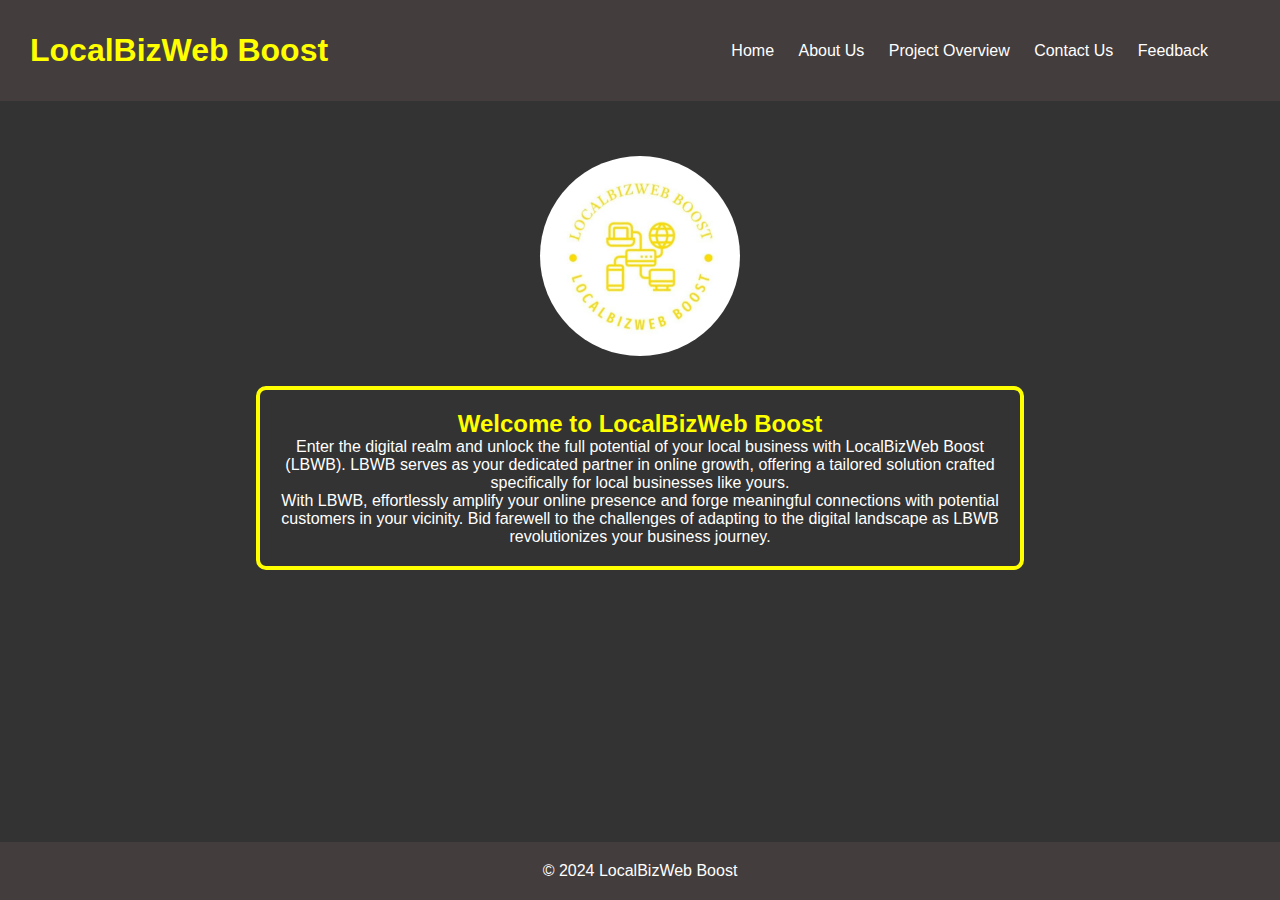
<file: index.html>
<!DOCTYPE html>
<html lang="en">
<head>
    <meta charset="UTF-8">
    <meta name="viewport" content="width=device-width, initial-scale=1.0">
    <title>LocalBizWeb Boost</title>
    <link rel="stylesheet" href="style.css">
</head>
<body>
    <header>
        <div class="container1">
            <h1>LocalBizWeb Boost</h1>
            <nav>
                <ul>
                    <li><a href="./index.html">Home</a></li>
                    <li><a href="./about/about.html">About Us</a></li>
                    <li><a href="./project-overview/project.html">Project Overview</a></li>
                    <li><a href="./contact/contact.html">Contact Us</a></li>
                    <li><a href="./feedback/feedback.html">Feedback</a></li>
                </ul>
            </nav>
        </div>
    </header>
    
    <section id="home">
        <div class="cons1">
            <div class="logo-container">
                <img width="200px" height="200px" src="436428550_316235441514967_5941807868810921686_n.jpg" alt="LocalBizWeb Logo">
            </div>
            <div class="box">
                <div class="cons2">
                    <h2 class="title">Welcome to LocalBizWeb Boost</h2>
                    <p>Enter the digital realm and unlock the full potential of your local business with LocalBizWeb Boost (LBWB). LBWB serves as your dedicated partner in online growth, offering a tailored solution crafted specifically for local businesses like yours.</p>
                    <p>With LBWB, effortlessly amplify your online presence and forge meaningful connections with potential customers in your vicinity. Bid farewell to the challenges of adapting to the digital landscape as LBWB revolutionizes your business journey.</p>
                </div>  
            </div>
        </div>
    </section>

  
    <footer>
        <div class="container">
            <p>&copy; 2024 LocalBizWeb Boost</p>
        </div>
    </footer>
</body>
</html>
</file>
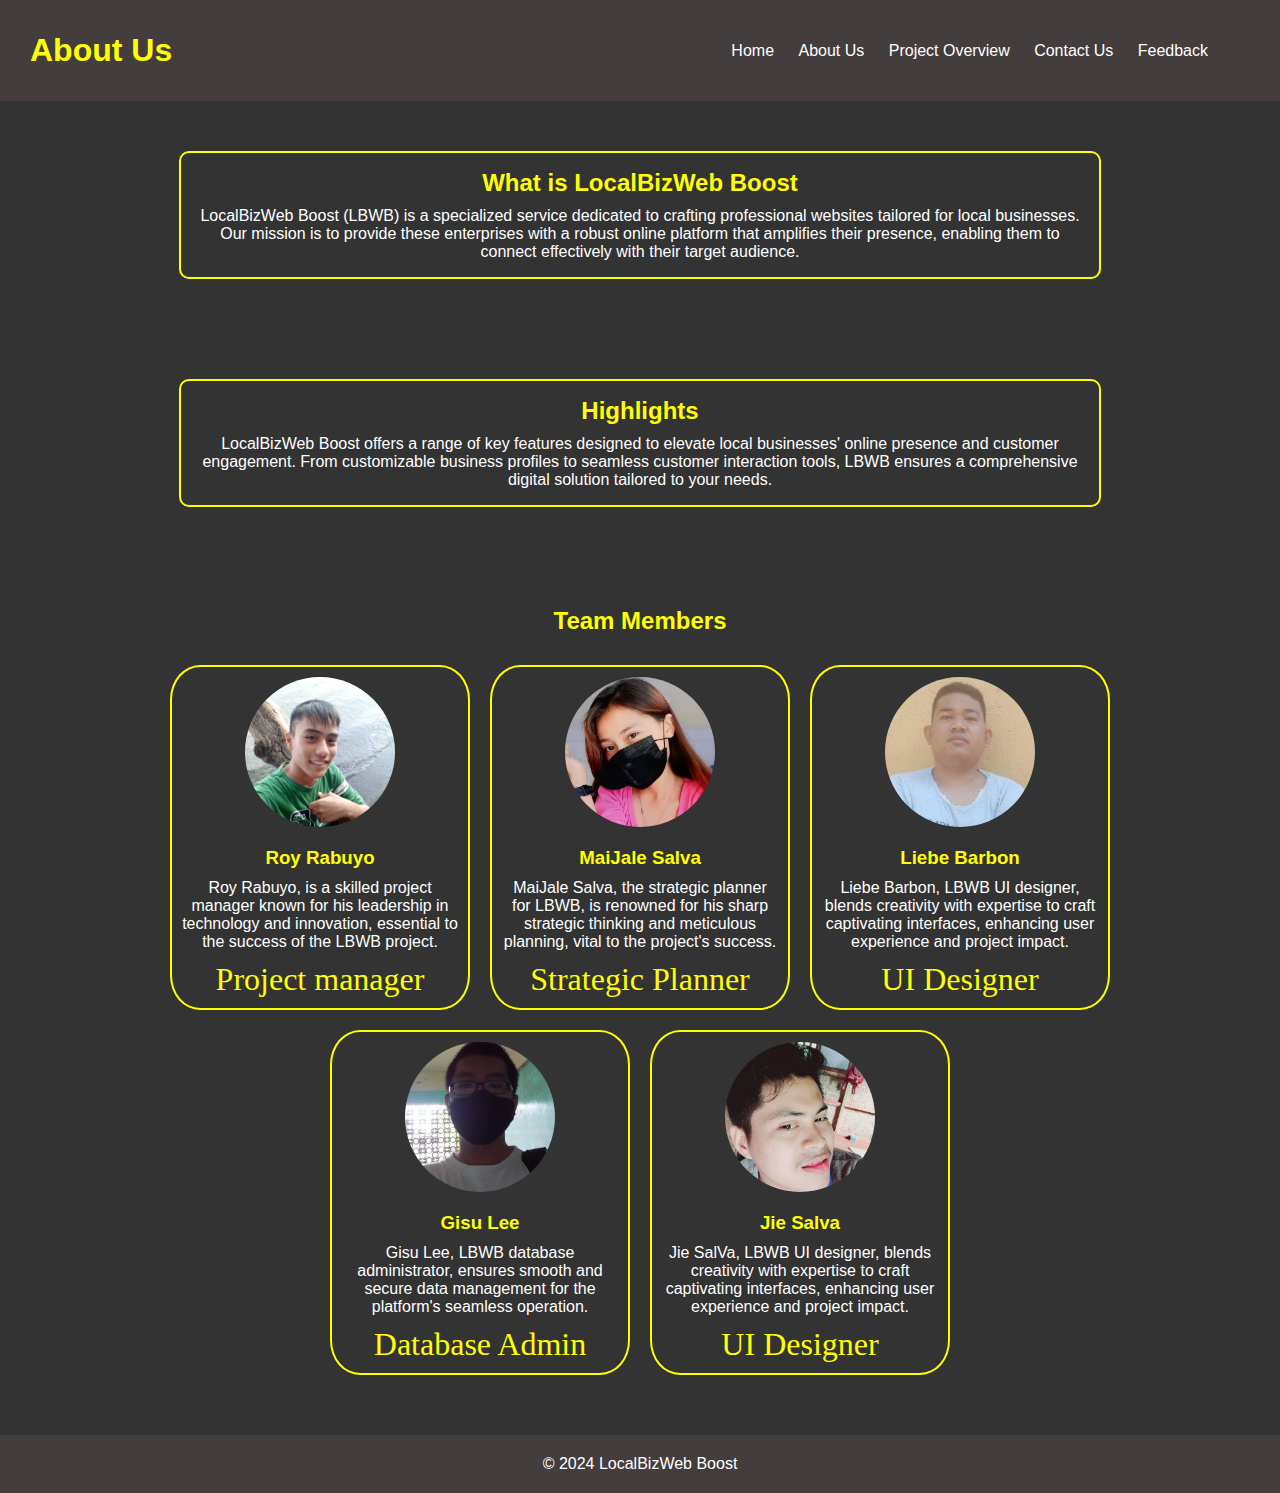
<file: about/about.html>
<!DOCTYPE html>
<html lang="en">
<head>
    <meta charset="UTF-8">
    <meta name="viewport" content="width=device-width, initial-scale=1.0">
    <title>About Us - LocalBizWeb Boost</title>
    <link rel="stylesheet" href="style.css">
</head>
<body>
    <header>
        <div class="container1">
            <h1>About Us</h1>
            <nav>
                <ul>
                    <li><a href="../index.html">Home</a></li>
                    <li><a href="../about/about.html">About Us</a></li>
                    <li><a href="../project-overview/project.html">Project Overview</a></li>
                    <li><a href="../contact/contact.html">Contact Us</a></li>
                    <li><a href="../feedback/feedback.html">Feedback</a></li>
                </ul>
            </nav>
        </div>
    </header>
    <section id="home">
        <div class="container">
            <div class="center">
                <div class="box">
                    <h2 class="title">What is LocalBizWeb Boost</h2>
                    <p class="para">
                        LocalBizWeb Boost (LBWB) is a specialized service dedicated to crafting professional websites tailored for local businesses. Our mission is to provide these enterprises with a robust online platform that amplifies their presence, enabling them to connect effectively with their target audience.</p>
                </div>
            </div>
         
        </div>
    </section>
    <section id="highlights">
        <div class="container">
            <div class="center">
                <div class="box">
            <h2 class="title">Highlights</h2>
            <p class="para">LocalBizWeb Boost offers a range of key features designed to elevate local businesses' online presence and customer engagement. From customizable business profiles to seamless customer interaction tools, LBWB ensures a comprehensive digital solution tailored to your needs.</p>
        </div>
        </div>
        </div>
    </section>

    <section class="team" id="team">
        <div class="container">
            <h2 class="titles">Team Members</h2>

            <div id="team-container" class="team-container">
                <div class="team-member">
                    <img src="./image/roy.jpg" alt="Roy">
                    <h3 class="title">Roy Rabuyo</h3>
                    <p class="para2">Roy Rabuyo,  is a skilled project manager known for his leadership in technology and innovation, essential to the success of the LBWB project.</p>
                    <p class="para3">Project manager</p>
                </div>
                <div class="team-member">
                    <img src="./image/maijale.jpg" alt="Maijale">
                    <h3 class="title">MaiJale Salva</h3>
                     <p class="para2">MaiJale Salva, the strategic planner for LBWB, is renowned for his sharp strategic thinking and meticulous planning, vital to the project's success.</p>
                     <p class="para3">Strategic Planner</p>
                </div>
                <div class="team-member">
                    <img src="./image/liebe.jpg" alt="liebe">
                    <h3 class="title">Liebe Barbon</h3>
                    <p class="para2">Liebe Barbon, LBWB UI designer, blends creativity with expertise to craft captivating interfaces, enhancing user experience and project impact.</p>
                    <p class="para3">UI Designer</p>
                </div>
                <div class="team-member">
                    <img src="./image/Lee.jpg" alt="Lee">
                    <h3 class="title">Gisu Lee</h3>
                    <p class="para2">Gisu Lee, LBWB database administrator, ensures smooth and secure data management for the platform's seamless operation.</p>
                    <p class="para3">Database Admin</p>
                </div>
                <div class="team-member">
                    <img src="./image/Jei.jpg" alt="jei">
                    <h3 class="title">Jie Salva</h3>
                    <p class="para2">Jie SalVa, LBWB UI designer, blends creativity with expertise to craft captivating interfaces, enhancing user experience and project impact.</p>
                    <p class="para3">UI Designer</p>
                </div>
            </div>

        </div>
    </section>
    
    <footer>
        <div class="container">
            <p>&copy; 2024 LocalBizWeb Boost</p>
        </div>
    </footer>
</body>
</html>
</file>
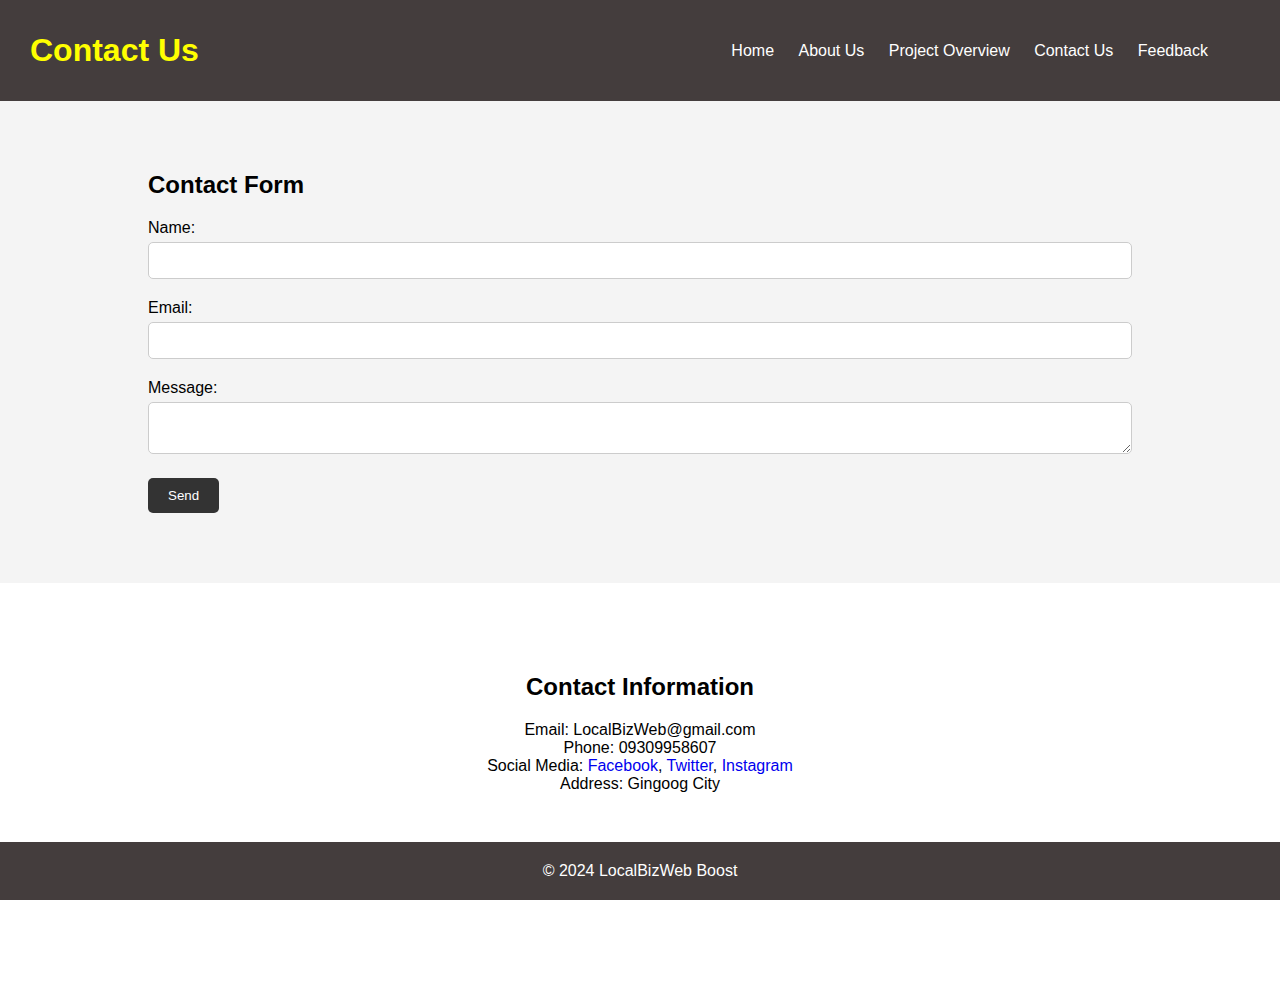
<file: contact/contact.html>
<!DOCTYPE html>
<html lang="en">
<head>
    <meta charset="UTF-8">
    <meta name="viewport" content="width=device-width, initial-scale=1.0">
    <title>Contact Us - LocalBizWeb Boost</title>
    <link rel="stylesheet" href="style.css">
</head>
<body>
    <header>
        <div class="container1">
            <h1>Contact Us</h1>
            <nav>
                <ul>
                    <li><a href="../index.html">Home</a></li>
                    <li><a href="../about/about.html">About Us</a></li>
                    <li><a href="../project-overview/project.html">Project Overview</a></li>
                    <li><a href="../contact/contact.html">Contact Us</a></li>
                    <li><a href="../feedback/feedback.html">Feedback</a></li>
                </ul>
            </nav>
        </div>
    </header>
    <section id="contact-form">
        <div class="container form-container">
            <h2>Contact Form</h2>
            <form action="#" method="post">
                <div class="form-group">
                    <label for="name">Name:</label>
                    <input type="text" id="name" name="name" required>
                </div>
                <div class="form-group">
                    <label for="email">Email:</label>
                    <input type="email" id="email" name="email" required>
                </div>
                <div class="form-group">
                    <label for="message">Message:</label>
                    <textarea id="message" name="message" required></textarea>
                </div>
                <button type="submit">Send</button>
            </form>
        </div>
    </section>
    <section id="contact-info">
        <div class="container">
            <h2>Contact Information</h2>
            <p>Email: LocalBizWeb@gmail.com</p>
            <p>Phone: 09309958607</p>
            <p>Social Media: <a id="media" href="https://www.facebook.com/No.Name713/" target="_blank">Facebook</a>,  <a id="media" href="https://twitter.com/?lang-en=" target="_blank">Twitter</a>, <a id="media" href="https://www.instagram.com/" target="_blank">Instagram</a></p>
            <p>Address: Gingoog City</p>
        </div>
    </section>
    <footer>
        <div class="container">
            <p>&copy; 2024 LocalBizWeb Boost</p>
        </div>
    </footer>

    <br>
    <br>
    <br>
    <br>
    <br>
    <br>
    <br>
    <br>
    

</body>
</html>
</file>
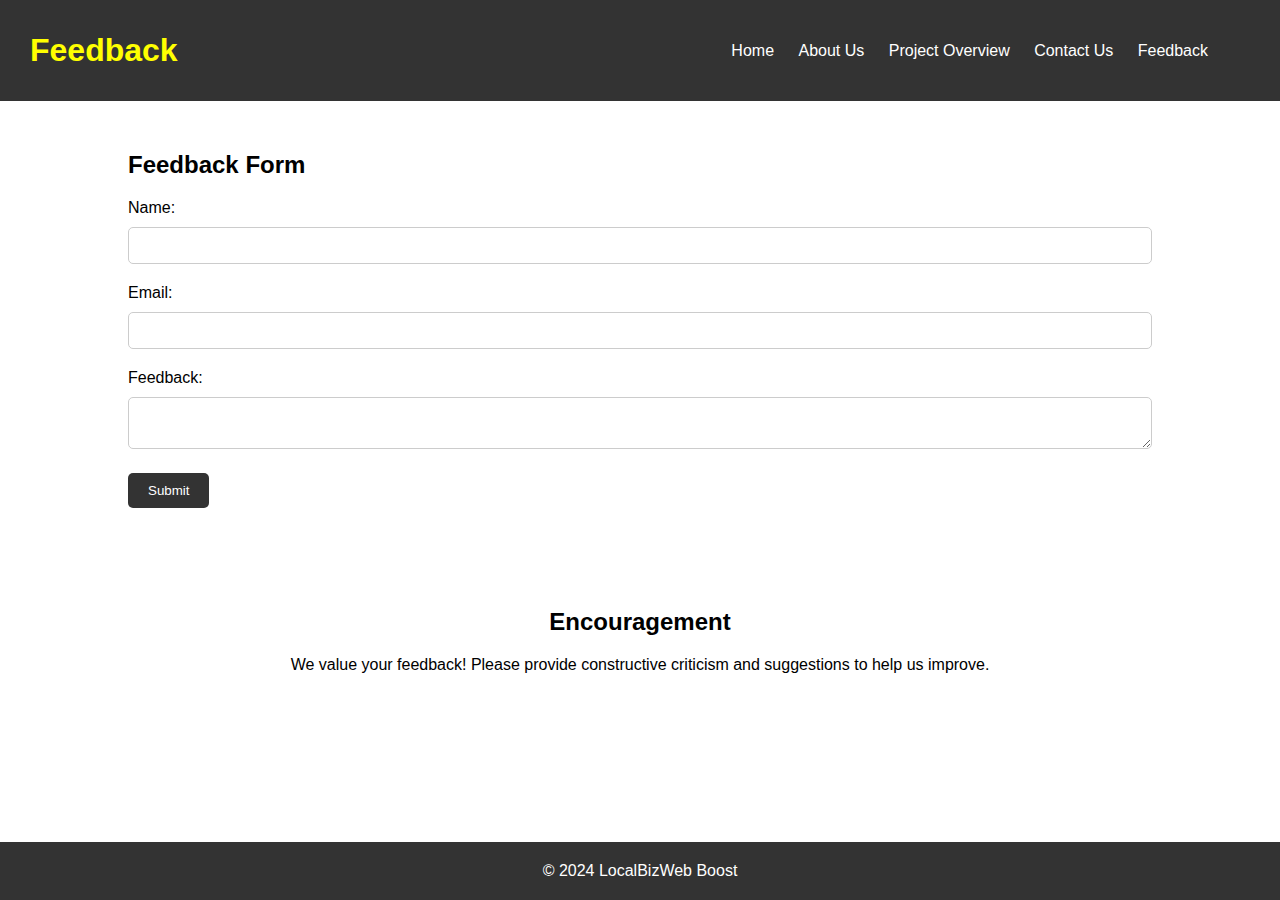
<file: feedback/feedback.html>
<!DOCTYPE html>
<html lang="en">
<head>
    <meta charset="UTF-8">
    <meta name="viewport" content="width=device-width, initial-scale=1.0">
    <title>Feedback - LocalBizWeb Boost</title>
    <link rel="stylesheet" href="style.css">
</head>
<body>
    <header>
        <div class="container1">
            <h1>Feedback</h1>
            <nav>
                <ul>
                    <li><a href="../index.html">Home</a></li>
                    <li><a href="../about/about.html">About Us</a></li>
                    <li><a href="../project-overview/project.html">Project Overview</a></li>
                    <li><a href="../contact/contact.html">Contact Us</a></li>
                    <li><a href="../feedback/feedback.html">Feedback</a></li>
                </ul>
            </nav>
        </div>
    </header>
    <section id="feedback-form">
        <div class="container">
            <h2>Feedback Form</h2>
            <form action="#" method="post">
                <label for="name">Name:</label>
                <input type="text" id="name" name="name" required>
                <label for="email">Email:</label>
                <input type="email" id="email" name="email" required>
                <label for="message">Feedback:</label>
                <textarea id="message" name="message" required></textarea>
                <button type="submit">Submit</button>
            </form>
        </div>
    </section>
    <section id="encouragement">
        <div class="container">
            <h2>Encouragement</h2>
            <p>We value your feedback! Please provide constructive criticism and suggestions to help us improve.</p>
        </div>
    </section>

    <br>
    <br>
    <br>
    <br>
    <br>
    
    
    <footer>
        <div class="container">
            <p>&copy; 2024 LocalBizWeb Boost</p>
        </div>
    </footer>
</body>
</html>
</file>
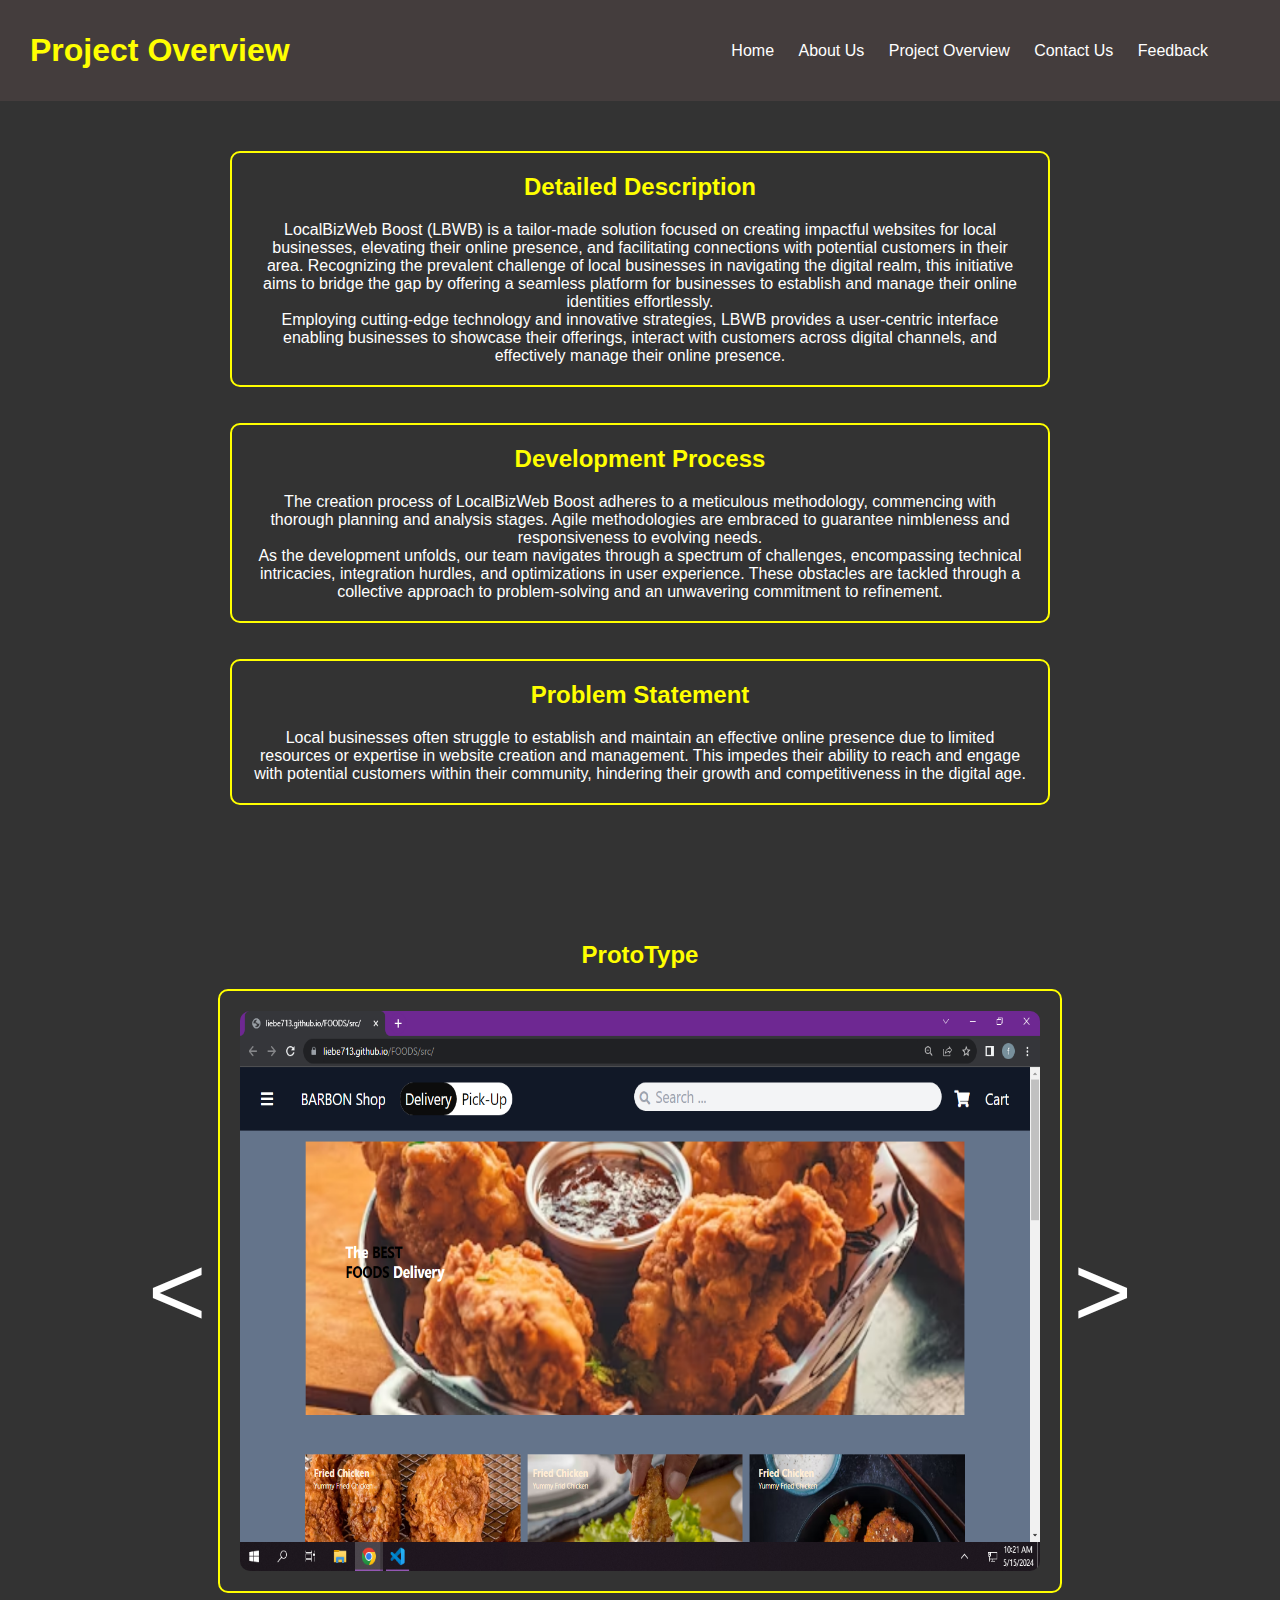
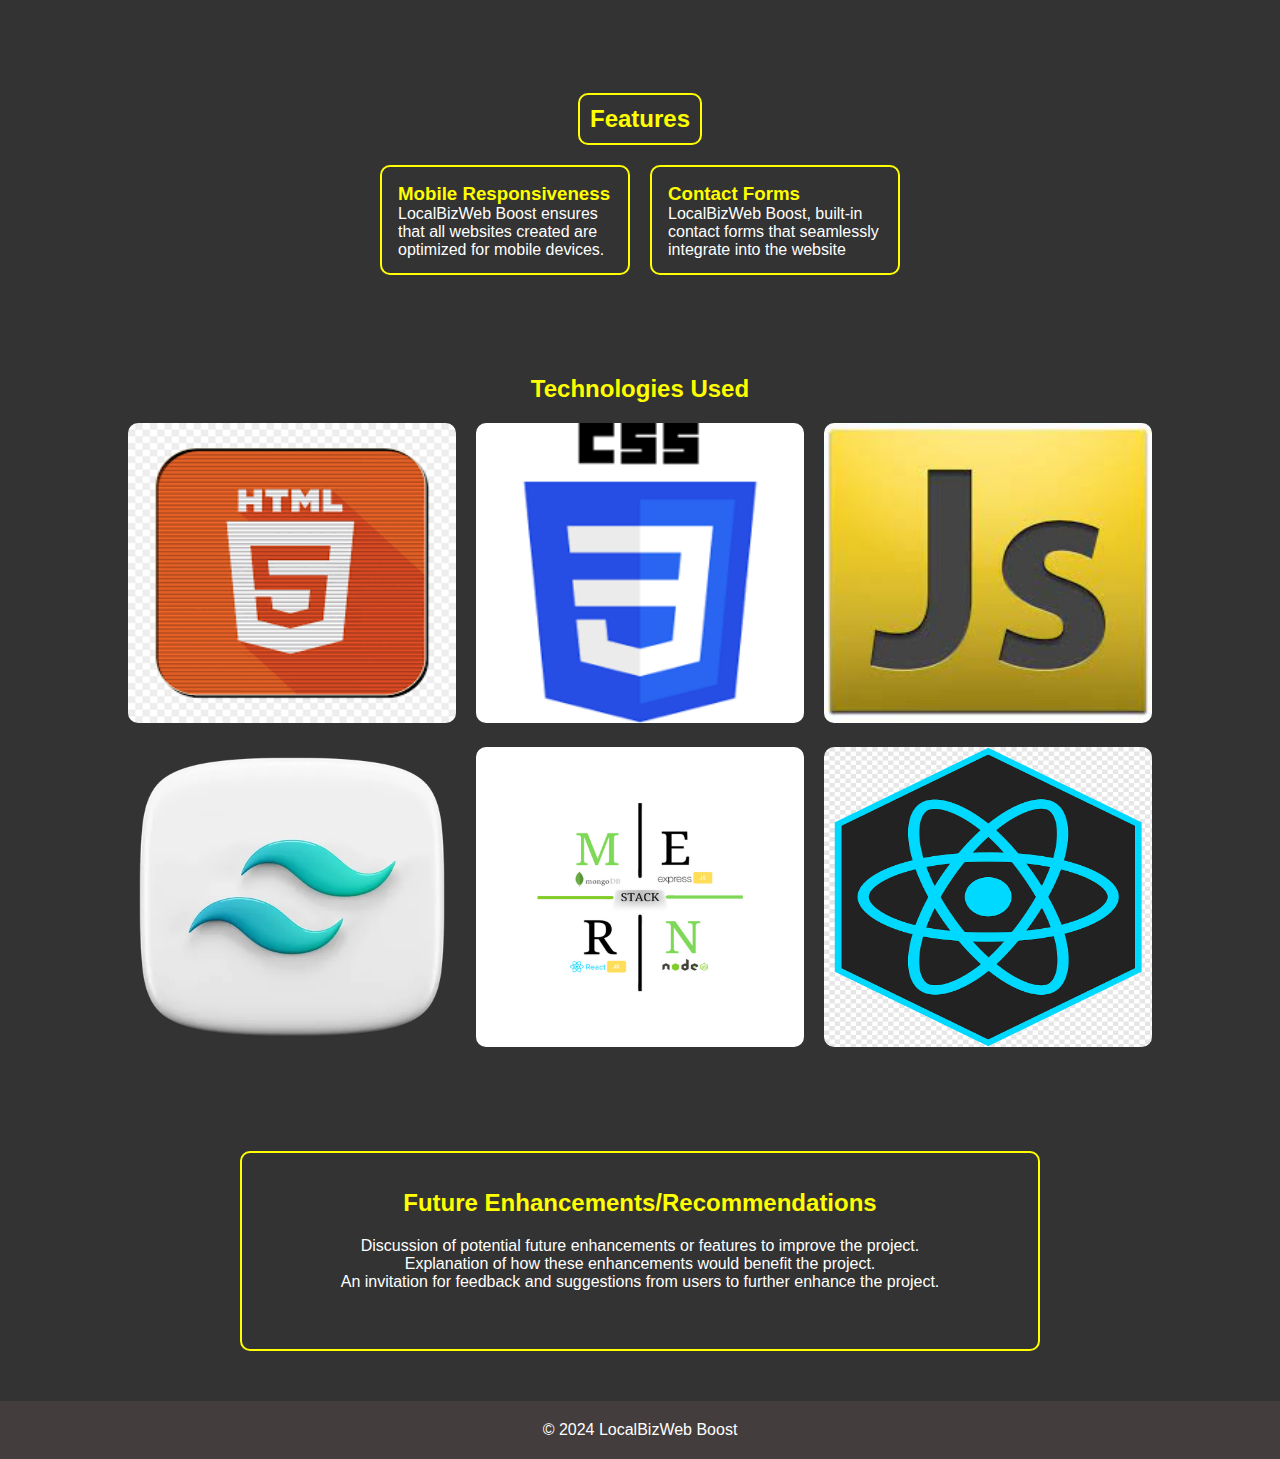
<file: project-overview/project.html>
<!DOCTYPE html>
<html lang="en">
<head>
    <meta charset="UTF-8">
    <meta name="viewport" content="width=device-width, initial-scale=1.0">
    <title>Project Overview - LocalBizWeb Boost</title>
    <link rel="stylesheet" href="style.css">
</head>
<body>
    <header>
        <div class="container1">
            <h1>Project Overview</h1>
            <nav>
                <ul>
                    <li><a href="../index.html">Home</a></li>
                    <li><a href="../about/about.html">About Us</a></li>
                    <li><a href="../project-overview/project.html">Project Overview</a></li>
                    <li><a href="../contact/contact.html">Contact Us</a></li>
                    <li><a href="../feedback/feedback.html">Feedback</a></li>
                </ul>
            </nav>
        </div>
    </header>
    <section id="project-description">
        <div class="container">
            <div class="cons1">
                <div class="box">
                    <div class="width">
                <h2 class="title">Detailed Description</h2>
                <p class="para">LocalBizWeb Boost (LBWB) is a tailor-made solution focused on creating impactful websites for local businesses, elevating their online presence, and facilitating connections with potential customers in their area. Recognizing the prevalent challenge of local businesses in navigating the digital realm, this initiative aims to bridge the gap by offering a seamless platform for businesses to establish and manage their online identities effortlessly.</p>
                <p class="para">Employing cutting-edge technology and innovative strategies, LBWB provides a user-centric interface enabling businesses to showcase their offerings, interact with customers across digital channels, and effectively manage their online presence.</p>
            </div>
            </div>
        </div><br><br>

        <div class="cons1">
            <div class="box">
                <div class="width">
            <h2 class="title">Development Process</h2>
            <p class="para">The creation process of LocalBizWeb Boost adheres to a meticulous methodology, commencing with thorough planning and analysis stages. Agile methodologies are embraced to guarantee nimbleness and responsiveness to evolving needs.</p>
            <p class="para">As the development unfolds, our team navigates through a spectrum of challenges, encompassing technical intricacies, integration hurdles, and optimizations in user experience. These obstacles are tackled through a collective approach to problem-solving and an unwavering commitment to refinement.</p>
        </div>
    </div>
    </div><br><br>

        <div class="cons1">
            <div class="box">
                <div class="width">
                <h2 class="title">Problem Statement</h2>
                <p class="para">Local businesses often struggle to establish and maintain an effective online presence due to limited resources or expertise in website creation and management. This impedes their ability to reach and engage with potential customers within their community, hindering their growth and competitiveness in the digital age.</p>
            </div>
            </div>
            </div><br><br>

        </div>
    </section>

    <section id="prototype">
        <div class="container">
            <h2 class="cons1">ProtoType</h2>
            <div class="prototype-images-container">
                <button id="back-button">&#60;</button>
                <div class="prototype-images">
                    <a href="https://liebe713.github.io/FOODS/src/" target="_blank">
                        <img class="prototype-image" width="800px" height="560px" src="./image/food.png" alt="Prototype Image 1">
                    </a>

                    <a href="https://liebe713.github.io/GRID/src/" target="_blank">
                        <img class="prototype-image" width="800px" height="560px" src="./image/wow.png" alt="Prototype Image 2">
                    </a>
                    <a href="https://royrabuyo.github.io/Product/src/index.html" target="_blank">
                        <img class="prototype-image" width="800px" height="560px" src="./image/9029cd33-5daf-44ee-aa7e-d1a05dc5e76b.jpg" alt="Prototype Image 3">
                    </a>
                    <a href="https://liebe713.github.io/MyPortfolio/" target="_blank">
                        <img class="prototype-image" width="800px" height="560px" src="./image/rawr.png" alt="Prototype Image 4">
                    </a>
                </div>
                <button id="next-button">&#62;</button>
            </div>
        </div>
    </section>
    
    <section id="features">
        <div class="container">
            <h2 class="cons1"><spam class="tat">Features</spam></h2>

       <div class="gap">
        <div class="cons1">
            <div class="box1">
                <div class="const">
                <h3 class="tet">Mobile Responsiveness</h3>
                <p class="para"><spam class="tit">LocalBizWeb Boost ensures that all websites created are optimized for mobile devices.</spam></p>
            </div>
            </div>
        </div>

        <div class="cons1">
            <div class="box1">
                <div class="const">
                <h3 class="tet">Contact Forms</h3>
                <p class="para"><spam class="tit"> LocalBizWeb Boost, built-in contact forms that seamlessly integrate into the website</spam></p>
            </div>
            </div>
        </div>
               
       </div>
          
               
             
              
        </div>
    </section>
    <section id="technologies">
        <div class="container">
            <h2 class="tet">Technologies Used</h2>
            <div class="grid-container">
                <div class="grid-item">
                    <img width="300px" height="300px" src="./image/html2.png" alt="Technology 1">
                </div>
                <div class="grid-item">
                    <img width="300px" height="300px" src="./image/css.png" alt="Technology 2">
                </div>
                <div class="grid-item">
                    <img width="300px" height="300px" src="./image/javascript.jpg" alt="Technology 3">
                </div>
                <div class="grid-item">
                    <img width="300px" height="300px" src="./image/tailwind.jpg" alt="Technology 4">
                </div>
                <div class="grid-item">
                    <img width="300px" height="300px" src="./image/mern.png" alt="Technology 5">
                </div>
                <div class="grid-item">
                    <img width="300px" height="300px" src="./image/png-transparent-black-and-blue-atom-icon-screenshot-react-javascript-responsive-web-design-github-angularjs-github-logo-electric-blue-signage.png" alt="Technology 6">
                </div>
            </div>
        </div>
    </section>

    <section id="future-enhancements">
        <div class="cons1">
            <div class="box3">
                <div class="width">
                <h2 class="title">Future Enhancements/Recommendations</h2>
                <p class="para">Discussion of potential future enhancements or features to improve the project.</p>
                <p class="para">Explanation of how these enhancements would benefit the project.</p>
                <p class="para">An invitation for feedback and suggestions from users to further enhance the project.</p>
            </div>
            </div>
            </div>
           
        </div>
    </section>
    <footer>
        <div class="container">
            <p class="para">&copy; 2024 LocalBizWeb Boost</p>
        </div>
    </footer>

    <script>
        document.addEventListener("DOMContentLoaded", function() {
    const prototypeImages = document.querySelectorAll(".prototype-image");
    let currentIndex = 0;

    // Show the initial image
    prototypeImages[currentIndex].classList.add("active");

    // Function to show the next image
    function showNextImage() {
        prototypeImages[currentIndex].classList.remove("active");
        currentIndex = (currentIndex + 1) % prototypeImages.length;
        prototypeImages[currentIndex].classList.add("active");
    }

    // Function to show the previous image
    function showPreviousImage() {
        prototypeImages[currentIndex].classList.remove("active");
        currentIndex = (currentIndex - 1 + prototypeImages.length) % prototypeImages.length;
        prototypeImages[currentIndex].classList.add("active");
    }

    // Add click event listeners to the back and next buttons
    document.getElementById("back-button").addEventListener("click", showPreviousImage);
    document.getElementById("next-button").addEventListener("click", showNextImage);
});
    </script>

</body>
</html>
</file>
<file: style.css>
* {
    font-family: Arial, sans-serif;
    margin: 0;
    padding: 0;
    box-sizing: border-box;
}
body{
    background-color:  #333;
}

.container {
    width: 100%;
    margin: 0 auto;   
}

.container1 {
    width: 100%;
    padding: 2rem;
    color: yellow;
    display: flex;
    justify-content: space-between;
    align-items: center;
}

header {
    background-color: #443d3d;
    color: #fff;
}

header h1 {
    margin-left: -2px; 
}

nav {
    margin-right: 20px; 
}

nav ul {
    list-style-type: none;
    padding: 0;
    margin: 0;
}

nav ul li {
    display: inline;
    margin-right: 20px;
}

nav ul li a {
    color: #fff;
    text-decoration: none;
}

nav ul li a:hover{
    color: yellow;
}

section {
    padding: 50px 0;
    text-align: center;
}

footer {
    background-color: #443d3d;
    color: #fff;
    text-align: center;
    padding: 20px 0;
    position: absolute;
    bottom: 0;
    width: 100%;
}

.cons1 {
    display: flex;
    justify-content: center;
    align-items: center;
    flex-direction: column;
    padding-top: 50px;
}

.box {
    width: 60%;
    border: 4px solid yellow;
    padding: 20px;
    margin-bottom: 20px;
    border-radius: 10px;
}

.cons2 {
    width: 100%;
    color: white;
}

.cons2 .title {
    color: yellow;
}

.logo-container {
    display: flex;
    justify-content: center;
    margin-bottom: 30px;
    margin-top: -45px;
}

.logo-container img {
    width: 200px; 
    height: auto;
    border-radius: 50%;
}
</file>
<file: about/style.css>
* {
    font-family: Arial, sans-serif;
    margin: 0;
    padding: 0;
    box-sizing: border-box;
}
body{
    background-color:  #333;
}



.container {
    width: 80%;
    margin: 0 auto;
}
.container1 {
    width: 100%;
    padding: 2rem;
    color: yellow;
    display: flex;
    justify-content:space-between;
    align-items: center;

    
}

header {
    background-color:#443d3d;
    color: #fff;


}

header h1 {
    margin-left: -2px; 
}

nav {
    margin-right: 20px; 
}

nav ul {
    list-style-type: none;
    padding: 0;
    margin: 0;
}

nav ul li {
    display: inline;
    margin-right: 20px;
}

nav ul li a {
    color: #fff;
    text-decoration: none;
}

nav ul li a:hover{
    color: yellow;
}



section {
    padding: 50px 0;
}

section h2 {
    margin-bottom: 20px;
}

.team-container {
    display: flex;
    flex-wrap: wrap;
    justify-content: center;
}

.team-member {
    margin: 10px; 
    width: 300px;
    padding: 10px;
    border:2px solid yellow;
    border-radius: 10%;
    display: flex; /* Add flexbox */
    flex-direction: column; /* Align items vertically */
    align-items: center; /* Center items horizontally */
}

.titles {
    display: flex;
    justify-content: center;
    color: yellow;
}

.title{
    text-align: center;
    margin-bottom: 10px;
}

.para2{
    color: white;
    text-align: center;
}

.para3{
    color: yellow;
    text-align: center;
    font-size: 2rem;
    margin-top: 10px;
    font-family: italic;
}

.team-member img {
    border-radius: 50%; 
    width: 150px; 
    height: 150px;
    object-fit: cover;
    margin-bottom: 20px; 
    align-self: center; 
}

#highlights{
    text-align: center;
}

#home{
    text-align: center;
}

footer {
    background-color:#443d3d;
    color: #fff;
    text-align: center;
    padding: 20px 0;
    width: 100%;
    margin-top: auto; /* Push footer to the bottom */
}
.para {

    color : #ffff;
}
.title {
    color: yellow;
    font-family:'Segoe UI', Tahoma, Geneva, Verdana, sans-serif;
}
.box {
    border: 2px solid yellow;
    width:90%;
    height:20% ;  
    padding: 1rem;  
    border-radius: 10px;
}
.center {
    display: flex;
    justify-content: center;
}
</file>
<file: contact/style.css>
* {
    font-family: Arial, sans-serif;
    margin: 0;
    padding: 0;
    box-sizing: border-box;
}

.container {
    width: 80%;
    margin: 0 auto;
}
.container1 {
    width: 100%;
    padding: 2rem;
    color: yellow;
    display: flex;
    justify-content:space-between;
    align-items: center;

    
}
header {
    background-color:#443d3d;
    color: #fff;


}
header h1 {
    margin-left: -2px; 
}

nav {
    margin-right: 20px; 
}

nav ul {
    list-style-type: none;
    padding: 0;
    margin: 0;
}

nav ul li {
    display: inline;
    margin-right: 20px;
}

nav ul li a {
    color: #fff;
    text-decoration: none;
}

nav ul li a:hover{
    color: yellow;
}


section {
    padding: 50px 0;
}

section h2 {
    margin-bottom: 20px;
}

#contact-form {
    background-color: #f4f4f4;
}

.form-container {
    padding: 20px;

}

.form-group {
    margin-bottom: 20px;
}

label {
    display: block;
    margin-bottom: 5px;
}

input[type="text"],
input[type="email"],
textarea {
    width: 100%;
    padding: 10px;
    border: 1px solid #ccc;
    border-radius: 5px;
}

button {
    background-color: #333;
    color: #fff;
    border: none;
    padding: 10px 20px;
    border-radius: 5px;
    cursor: pointer;
}

button:hover {
    background-color: #555;
}

footer {
    background-color:#443d3d;
    color: #fff;
    text-align: center;
    padding: 20px 0;
    width: 100%;
    position: fixed;
    bottom: 0;
}

#contact-info{
    margin-top: 40px;
    text-align: center;
}

#media{
    text-decoration: none;
}

#media:hover{
    color: skyblue;
}
</file>
<file: feedback/style.css>
* {
    font-family: Arial, sans-serif;
    margin: 0;
    padding: 0;
    box-sizing: border-box;
}

.container {
    width: 80%;
    margin: 0 auto;
}
.container1 {
    width: 100%;
    padding: 2rem;
    color: yellow;
    display: flex;
    justify-content:space-between;
    align-items: center;

    
}

header {
    background-color: #333;
    color: #fff;


}

header h1 {
    margin-left: -2px; 
}

nav {
    margin-right: 20px; 
}

nav ul {
    list-style-type: none;
    padding: 0;
    margin: 0;
}

nav ul li {
    display: inline;
    margin-right: 20px;
}

nav ul li a {
    color: #fff;
    text-decoration: none;
}

nav ul li a:hover{
    color: yellow;
}


section {
    padding: 50px 0;
}

section h2 {
    margin-bottom: 20px;
}

section form label {
    display: block;
    margin-bottom: 10px;
}

section form input,
section form textarea {
    width: 100%;
    padding: 10px;
    margin-bottom: 20px;
    border: 1px solid #ccc;
    border-radius: 5px;
}

section form button {
    background-color: #333;
    color: #fff;
    border: none;
    padding: 10px 20px;
    border-radius: 5px;
    cursor: pointer;
}

#encouragement{
    text-align: center;
}

footer {
    background-color: #333;
    color: #fff;
    text-align: center;
    padding: 20px 0;
    width: 100%;
    position: fixed;
    bottom: 0;
}
</file>
<file: project-overview/style.css>
* {
    font-family: Arial, sans-serif;
    margin: 0;
    padding: 0;
    box-sizing: border-box;
}
body{
    background-color:  #333;
}

.container {
    width: 80%;
    margin: 0 auto;
}
.container1 {
    width: 100%;
    padding: 2rem;
    color: yellow;
    display: flex;
    justify-content:space-between;
    align-items: center;
    
}

header {
    background-color:#443d3d;
    color: #fff;
  


}

header h1 {
    margin-left: -2px; 
}

nav {
    margin-right: 20px; 
}

nav ul {
    list-style-type: none;
    padding: 0;
    margin: 0;
}

nav ul li {
    display: inline;
    margin-right: 20px;
}

nav ul li a {
    color: #fff;
    text-decoration: none;
}

nav ul li a:hover{
    color: yellow;
}


section {
    padding: 50px 0;
}

section h2 {
    margin-bottom: 20px;
}

.team-member {
    margin-bottom: 40px;
}

.team-member img {
    width: 150px;
    height: auto;
    border-radius: 50%;
    margin-bottom: 10px;
}

#project-description{
    text-align: center;
}

#future-enhancements{
    text-align: center;
}

footer {
    background-color: #443d3d;
    color: #fff;
    text-align: center;
    padding: 20px 0;
    width: 100%;
    margin-top: auto; /* Push footer to the bottom */
}
 .title {
    color: yellow;
}                                                                                                                                                                           
.para {
    color: white;
}
.width {
    width: 100%;
    padding: 20px;
}
.cons1 {
    display: flex;
    justify-content: center;
    align-items: center;
}
.box {
    border: 2px solid yellow;
    width: 80%;
    border-radius: 10px;
}

.tet{
    color: yellow;
}

.tat{
    border: 2px solid yellow;
    padding: 10px;
    border-radius: 10px;
}

.tit {
    color: white;
}
.alt {
    color: white;
}
.box1 {
    border: 2px solid yellow;
    width:250px ;
    height:110px ;
    border-radius: 10px;
}
.const {
    padding: 1rem;
}
.gap {
    display: flex;
    justify-content: center;
    gap: 20px;
}
.boxs {
    border: 2px solid yellow;
    width: 540px;
    height: 80px;
    padding: 1rem;
    border-radius: 10px;
}
.box3 {
    border: 2px solid yellow;
    width: 800px;
    height: 200px;
    padding: 1rem;
    border-radius: 10px;
}


.prototype-images-container {
    display: flex;
    justify-content: center;
    align-items: center;
    position: relative;
}

.prototype-images {
    display: flex;
    justify-content: center;
    align-items: center;
    overflow: hidden;
    border: 2px solid yellow;
    padding: 20px;
    border-radius: 10px;
}

.prototype-image {
    max-width: 100%; 
    max-height: 100%; 
    display: none; 
    border-radius: 10px; 
    transition: transform 0.5s ease-in-out; 
}

.prototype-image:hover {
    transform: scale(1.1);
}

.prototype-image.active {
    display: block; 
}

#back-button,
#next-button {
    position: absolute;
    top: 50%;
    transform: translateY(-50%);
    background: none;
    border: none;
    font-size: 100px;
    cursor: pointer;
    color: white;
}

#next-button:hover{
    color: yellow;
}

#back-button:hover{
    color: yellow;
}

#back-button {
    left: 20px;
}

#next-button {
    right: 20px;
}

.cons1 {
    color: yellow;
}

#technologies {
    text-align: center;
}

.grid-container {
    display: grid;
    grid-template-columns: repeat(3, 1fr);
    grid-template-rows: repeat(2, auto);
    gap: 20px;
}

.grid-item img {
    width: 100%;
    border-radius: 10px;
    transition: transform 0.5s ease-in-out; 
}
.grid-item img:hover{
    transform: scale(1.1);
}

.click-here {
    position: absolute;
    bottom: 10px;
    left: 50%;
    transform: translateX(-50%);
    background-color: rgba(255, 255, 255, 0.7);
    padding: 10px 20px;
    border-radius: 10px;
    display: flex;
    align-items: center;
}

.click-here p {
    margin-right: 5px;
    font-size: 14px;
    color: #333;
}

.click-here svg {
    fill: #333;
    width: 20px;
    height: 20px;
}
</file>
